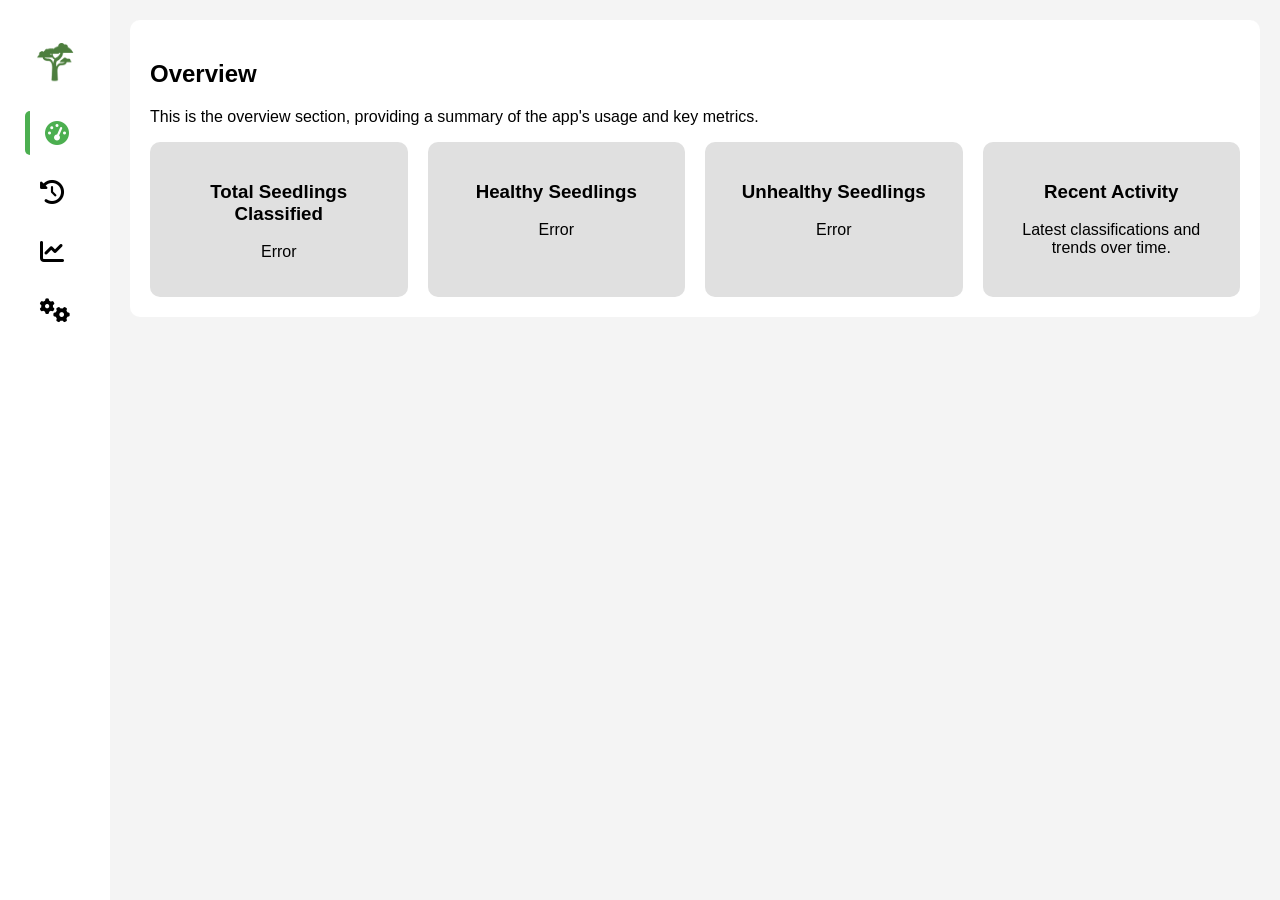
<file: views/dashboard.html>
<!DOCTYPE html>
<html lang="en">
<head>
    <meta charset="UTF-8">
    <meta name="viewport" content="width=device-width, initial-scale=1.0">
    <title>Dashboard</title>
    <link rel="stylesheet" href="../public/css/dsstyles.css">
    <!-- Add Font Awesome for icons -->
    <link rel="stylesheet" href="https://cdnjs.cloudflare.com/ajax/libs/font-awesome/6.0.0-beta3/css/all.min.css">
</head>
<body>
    <div class="sidebar">
        <div class="logo" id="logo">
            <!-- Logo image -->
            <img src="..//assets/images/logo-no-background.png" alt="TREENSE Logo" class="logo-img">
            <!-- TREENSE Text -->
            <h2 class="logo-text">TREENSE</h2>
        </div>
        <a href="dashboard.html" id="dashboard-link"><i class="fas fa-tachometer-alt"></i><span class="link-text">Overview</span></a>
        <a href="history.html" id="history-link"><i class="fas fa-history"></i><span class="link-text">History</span></a>
        <a href="analytics.html" id="analytics-link"><i class="fas fa-chart-line"></i><span class="link-text">Analytics</span></a>
        <a href="settings.html" id="settings-link"><i class="fas fa-cogs"></i><span class="link-text">Profile</span></a>
    </div>
    <div class="content">
        <div id="overview" class="section active">
            <h2>Overview</h2>
            <p>This is the overview section, providing a summary of the app's usage and key metrics.</p>
            <div class="stats">
                <div class="stat">
                    <h3>Total Seedlings Classified</h3>
                    <p id="total-seedlings">Loading...</p>
                </div>
                <div class="stat">
                    <h3>Healthy Seedlings</h3>
                    <p id="healthy-seedlings">Loading...</p>
                </div>
                <div class="stat">
                    <h3>Unhealthy Seedlings</h3>
                    <p id="unhealthy-seedlings">Loading...</p>
                </div>
                <div class="stat">
                    <h3>Recent Activity</h3>
                    <p>Latest classifications and trends over time.</p>
                </div>
            </div>
        </div>
    </div>
    <script src="../public/js/dash.js"></script>
    <script>
        document.addEventListener("DOMContentLoaded", function () {
            // Get the current page URL
            const currentPage = window.location.pathname.split("/").pop();
    
            // List of page links
            const links = {
                "dashboard.html": "dashboard-link",
                "history.html": "history-link",
                "analytics.html": "analytics-link",
                "settings.html": "settings-link"
            };
    
            // Find the corresponding link and add the 'active' class
            if (links[currentPage]) {
                document.getElementById(links[currentPage]).classList.add("active");
            }
        });
    </script>
    
</body>
</html>
</file>
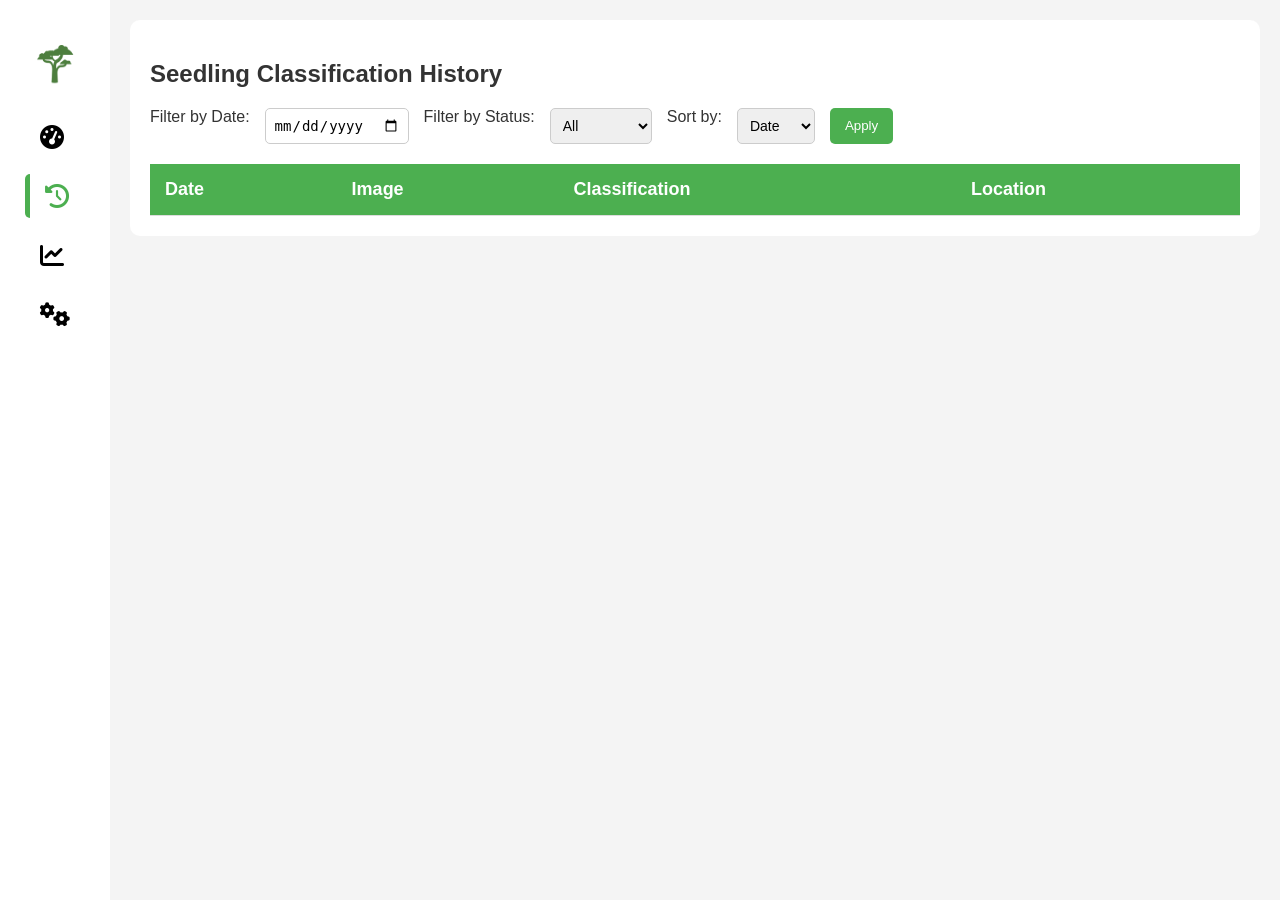
<file: views/history.html>
<!DOCTYPE html>
<html lang="en">
<head>
    <meta charset="UTF-8">
    <meta name="viewport" content="width=device-width, initial-scale=1.0">
    <title>History</title>
    <link rel="stylesheet" href="../public/css/dsstyles.css">
    <link rel="stylesheet" href="../public/css/hstyles.css">
    <!-- Add Font Awesome for icons -->
    <link rel="stylesheet" href="https://cdnjs.cloudflare.com/ajax/libs/font-awesome/6.0.0-beta3/css/all.min.css">
</head>
<body>
    <div class="sidebar">
        <div class="logo" id="logo">
            <!-- Logo image -->
            <img src="..//assets/images/logo-no-background.png" alt="TREENSE Logo" class="logo-img">
            <!-- TREENSE Text -->
            <h2 class="logo-text">TREENSE</h2>
        </div>
        <a href="dashboard.html" id="dashboard-link"><i class="fas fa-tachometer-alt"></i><span class="link-text">Overview</span></a>
        <a href="history.html" id="history-link"><i class="fas fa-history"></i><span class="link-text">History</span></a>
        <a href="analytics.html" id="analytics-link"><i class="fas fa-chart-line"></i><span class="link-text">Analytics</span></a>
        <a href="settings.html" id="settings-link"><i class="fas fa-cogs"></i><span class="link-text">Profile</span></a>
    </div>
    <div class="content">
        <div id="history" class="section active">
            <h2>Seedling Classification History</h2>
            <div class="filters">
                <label for="filter-date">Filter by Date:</label>
                <input type="date" id="filter-date">
                <label for="filter-status">Filter by Status:</label>
                <select id="filter-status">
                    <option value="all">All</option>
                    <option value="healthy">Healthy</option>
                    <option value="unhealthy">Unhealthy</option>
                </select>
                <label for="sort-options">Sort by:</label>
                <select id="sort-options">
                    <option value="date">Date</option>
                    <option value="status">Status</option>
                </select>
                <button onclick="applyFilters()">Apply</button>
            </div>
            <div class="history-list">
                <table>
                    <thead>
                        <tr>
                            <th>Date</th>
                            <th>Image</th>
                            <th>Classification</th>
                            <th>Location</th>
                        </tr>
                    </thead>
                    <tbody id="history-table-body">
                        <!-- Data will be inserted here by JavaScript -->
                    </tbody>
                </table>
            </div>
        </div>
    </div>
    <script src="../public/js/history.js"></script>
    <script>
        document.addEventListener("DOMContentLoaded", function () {
            // Get the current page URL
            const currentPage = window.location.pathname.split("/").pop();
    
            // List of page links
            const links = {
                "dashboard.html": "dashboard-link",
                "history.html": "history-link",
                "analytics.html": "analytics-link",
                "settings.html": "settings-link"
            };
    
            // Find the corresponding link and add the 'active' class
            if (links[currentPage]) {
                document.getElementById(links[currentPage]).classList.add("active");
            }
        });
    </script>
</body>
</html>
</file>
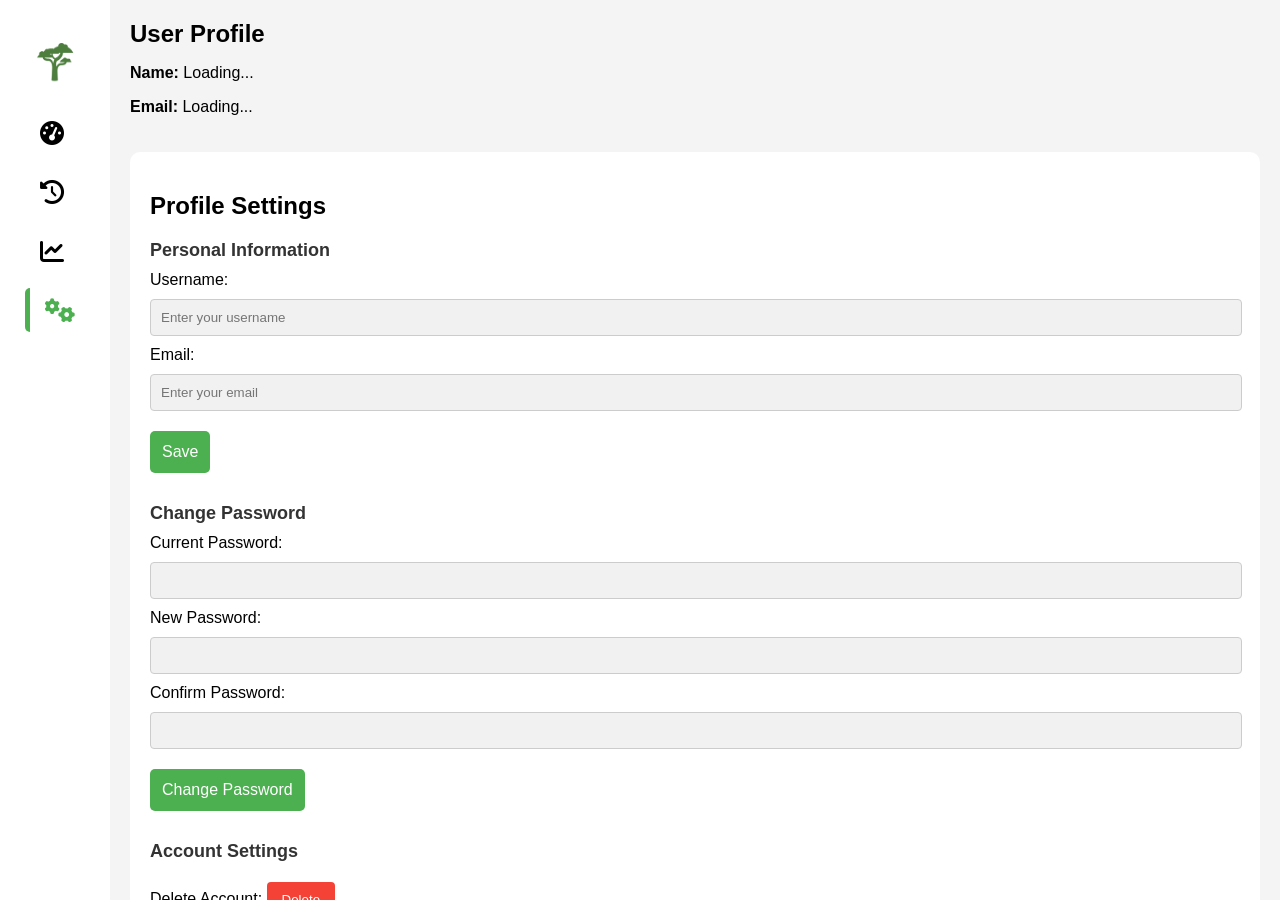
<file: views/settings.html>
<!DOCTYPE html>
<html lang="en">
<head>
    <meta charset="UTF-8">
    <meta name="viewport" content="width=device-width, initial-scale=1.0">
    <title>Profile Settings</title>
    <link rel="stylesheet" href="../public/css/dsstyles.css">
    <link rel="stylesheet" href="../public/css/settings.css">
    <!-- Add Font Awesome for icons -->
    <link rel="stylesheet" href="https://cdnjs.cloudflare.com/ajax/libs/font-awesome/6.0.0-beta3/css/all.min.css">
</head>
<body>
    <div class="sidebar">
        <div class="logo" id="logo">
            <!-- Logo image -->
            <img src="..//assets/images/logo-no-background.png" alt="TREENSE Logo" class="logo-img">
            <!-- TREENSE Text -->
            <h2 class="logo-text">TREENSE</h2>
        </div>
        <a href="dashboard.html" id="dashboard-link"><i class="fas fa-tachometer-alt"></i><span class="link-text">Overview</span></a>
        <a href="history.html" id="history-link"><i class="fas fa-history"></i><span class="link-text">History</span></a>
        <a href="analytics.html" id="analytics-link"><i class="fas fa-chart-line"></i><span class="link-text">Analytics</span></a>
        <a href="settings.html" id="settings-link"><i class="fas fa-cogs"></i><span class="link-text">Profile</span></a>
    </div>
    <div class="content">
        <div class="profile-header">
            <!-- <div class="profile-avatar-upload">
                <img id="profile-avatar" class="profile-avatar" src="path/to/default-avatar.jpg" alt="Profile Picture">
                <input type="file" id="avatar-upload" accept="image/*">
                <label for="avatar-upload">Change Avatar</label>
            </div> -->
            <div class="profile-info">
                <h2>User Profile</h2>
                <p><strong>Name:</strong> <span id="user-name">Loading...</span></p>
                <p><strong>Email:</strong> <span id="user-email">Loading...</span></p>
            </div>
        </div>
    
        <div id="profile" class="section active">
            <h2>Profile Settings</h2>
            <div class="profile-section">
                <h3>Personal Information</h3>
                <label for="username">Username:</label>
                <input type="text" id="username" name="username" autocomplete="username" placeholder="Enter your username">
                <label for="email">Email:</label>
                <input type="email" id="email" name="email" autocomplete="email" placeholder="Enter your email">
                <button id="save-personal-info-btn">Save</button>
            </div>
            <div class="profile-section">
                <h3>Change Password</h3>
                <label for="current-password">Current Password:</label>
                <input type="password" id="current-password">
                <label for="new-password">New Password:</label>
                <input type="password" id="new-password">
                <label for="confirm-password">Confirm Password:</label>
                <input type="password" id="confirm-password">
                <button id="change-password-btn">Change Password</button>
            </div>
            <div class="profile-section">
                <h3>Account Settings</h3>
                <label for="delete-account">Delete Account:</label>
                <button id="delete-account-btn">Delete</button>
            </div>
        </div>
    </div>
    
    <script src="../public/js/settings.js"></script>
    <script>
        document.addEventListener("DOMContentLoaded", function () {
            // Get the current page URL
            const currentPage = window.location.pathname.split("/").pop();
    
            // List of page links
            const links = {
                "dashboard.html": "dashboard-link",
                "history.html": "history-link",
                "analytics.html": "analytics-link",
                "settings.html": "settings-link"
            };
    
            // Find the corresponding link and add the 'active' class
            if (links[currentPage]) {
                document.getElementById(links[currentPage]).classList.add("active");
            }
        });
    </script>
</body>
</html>
</file>
<file: public/css/dsstyles.css>
body {
  font-family: Arial, sans-serif;
  margin: 0;
  padding: 0;
  display: flex;
  height: 100vh;
  overflow: hidden;
}

.sidebar {
  width: 80px; /* Collapsed width for icon-only mode */
  background-color: #fff;
  color: #000;
  display: flex;
  flex-direction: column;
  padding: 15px;
  transition: width 0.3s ease;
}

.sidebar:hover {
  width: 250px; /* Expanded width when hovered */
}

.sidebar a {
  color: #000;
  text-decoration: none;
  margin-bottom: 15px;
  margin-left: 10px;
  padding: 10px;
  border-radius: 5px;
  cursor: pointer;
  display: flex;
  align-items: center;
  transition: background-color 0.3s ease;
}

.sidebar a:hover {
  background-color: #f0f0f0; /* Subtle hover effect */
}

.sidebar a .link-text {
  margin-left: 10px;
  opacity: 0; /* Hide text initially */
  transition: opacity 0.3s ease;
}

.sidebar:hover a .link-text {
  opacity: 1; /* Show text when sidebar is expanded */
}

/* Style for logo and text */
.sidebar .logo {
  display: flex;
  align-items: center;
  justify-content: flex-start; /* Align logo and text horizontally */
  padding-top: 20px;
  margin-bottom: 20px;
  transition: all 0.3s ease; /* Smooth transition */
}

.sidebar .logo-img {
  padding-left: 20px;
  width: 40px; /* Set logo size */
  height: 40px; /* Maintain a square aspect ratio */
  transition: opacity 0.3s ease, transform 0.3s ease;
}

.sidebar .logo-text {
  font-size: 20px;
  font-weight: bold;
  color: #000;
  margin-left: 10px; /* Add space between logo and text */
  opacity: 0; /* Hide text initially */
  transition: opacity 0.3s ease, transform 0.3s ease;
  transform: translateX(-20px); /* Slide text to the left */
}

/* On hover, show logo-text next to logo and apply animation */
.sidebar:hover .logo-text {
  opacity: 1; /* Show text */
  transform: translateX(0); /* Slide text into place */
}

.sidebar:hover .logo-img {
  opacity: 1; /* Keep the logo visible */
  transform: scale(1.1); /* Slight zoom effect for emphasis */
}

.sidebar a i {
  font-size: 24px; /* Set the icon size to match the logo */
  margin-right: 10px;
  padding-left: 5px;
}

/* Active link styling */
.sidebar a.active {
  border-left: 5px solid #4CAF50; /* Green line on the left */
  background-color: transparent; /* No background */
  color: #4CAF50; /* Optional: change text color */
  font-weight: bold; /* Optional: make the text bold */
}

.sidebar a.active i {
  color: #4CAF50; /* Change icon color when active */
}

.content {
  flex: 1;
  background-color: #f4f4f4;
  padding: 20px;
  overflow-y: auto;
}

.section {
  background-color: #fff;
  padding: 20px;
  border-radius: 10px;
  margin-bottom: 20px;
}

.stats { 
  display: flex; 
  flex-wrap: wrap; 
  gap: 20px; 
} 

.stat { 
  background-color: #e0e0e0; 
  padding: 20px; 
  border-radius: 10px; 
  flex: 1; 
  min-width: 200px; 
  text-align: center; 
}
</file>
<file: public/css/hstyles.css>
/* General Styles for History Page */
body {
    font-family: Arial, sans-serif;
    margin: 0;
    padding: 0;
    display: flex;
    height: 100vh;
  }
  
  .content {
    flex: 1;
    background-color: #f4f4f4;
    padding: 20px;
    overflow-y: auto;
  }
  
  /* History Section */
  #history {
    background-color: #fff;
    padding: 20px;
    border-radius: 10px;
    margin-bottom: 20px;
  }
  
  h2 {
    font-size: 24px;
    margin-bottom: 20px;
    color: #333;
    font-weight: bold;
  }
  
  /* Filters Section */
  .filters {
    display: flex;
    flex-wrap: wrap;
    gap: 15px;
    margin-bottom: 20px;
  }
  
  .filters label {
    font-size: 16px;
    color: #333;
  }
  
  .filters input,
  .filters select {
    padding: 8px;
    font-size: 14px;
    border-radius: 5px;
    border: 1px solid #ccc;
  }
  
  .filters button {
    padding: 10px 15px;
    background-color: #4CAF50;
    color: white;
    border: none;
    border-radius: 5px;
    cursor: pointer;
    transition: background-color 0.3s ease;
  }
  
  .filters button:hover {
    background-color: #45a049;
  }
  
  /* Table Styling */
  .history-list table {
    width: 100%;
    border-collapse: collapse;
  }
  
  .history-list th,
  .history-list td {
    padding: 15px;
    text-align: left;
    border-bottom: 1px solid #ddd;
  }
  
  .history-list th {
    background-color: #4CAF50;
    color: white;
    font-size: 18px;
  }
  
  .history-list td {
    font-size: 16px;
  }
  
  .history-list td img {
    width: 50px;
    height: 50px;
    object-fit: cover;
    border-radius: 5px;
  }
  
  .history-list tr:hover {
    background-color: #f9f9f9;
  }
  
  /* Media Queries for Responsiveness */
  @media (max-width: 768px) {
    .filters {
      flex-direction: column;
    }
  
    .filters button {
      margin-top: 10px;
    }
  
    .history-list table th, .history-list table td {
      padding: 10px;
    }
  }
</file>
<file: public/css/settings.css>
/* Basic styles for the settings page */
/* body {
  font-family: Arial, sans-serif;
  background-color: #f9f9f9;
  margin: 0;
  padding: 20px;
} */

.settings-container {
  max-width: 600px;
  margin: 0 auto;
  background: #fff;
  padding: 20px;
  border-radius: 8px;
  box-shadow: 0 2px 4px rgba(0, 0, 0, 0.1);
}

.profile-header {
  display: flex;
  align-items: center;
  margin-bottom: 20px;
}

.profile-avatar {
  width: 100px;
  height: 100px;
  border-radius: 50%;
  margin-right: 20px;
}

.profile-info h2 {
  margin: 0;
}

/* Style for personal info section */
.personal-info,
.change-name,
.actions {
  margin: 20px 0;
}

input[type="text"],
input[type="email"],
input[type="password"] {
  width: 100%;
  padding: 10px;
  margin-top: 10px;
  margin-bottom: 10px;
  border: 1px solid #ccc;
  border-radius: 4px;
  background-color: #f1f1f1; /* Light background for the input fields */
}

button {
  background-color: #4CAF50;
  color: white;
  padding: 10px 15px;
  border: none;
  border-radius: 4px;
  cursor: pointer;
  margin-top: 10px;
}

button:hover {
  background-color: #45a049;
  
}

#delete-account-btn {
  background-color: #f44336;
}

#delete-account-btn:hover {
  background-color: #d32f2f;
}

/* Section Headers */
.profile-section h3 {
  font-size: 18px;
  margin-bottom: 10px;
  font-weight: bold;
  color: #333;
}

/* Add spacing between sections */
.profile-section {
  margin-bottom: 30px;
  margin-right: 20px;
}

/* Styling for save and change password buttons */
#save-personal-info-btn,
#change-password-btn {
  padding: 12px;
  font-size: 16px;
  border-radius: 5px;
}

#save-personal-info-btn {
  background-color: #4CAF50; /* Blue color */
}

#save-personal-info-btn:hover {
  background-color: #4CAF50;
}

#change-password-btn {
  background-color: #4CAF50; /* Green color */
}

#change-password-btn:hover {
  background-color: #45a049;
}

/* Add profile image upload button */
.profile-avatar-upload {
  position: relative;
}

.profile-avatar-upload input[type="file"] {
  position: absolute;
  top: 0;
  left: 0;
  opacity: 0;
  cursor: pointer;
}

.profile-avatar-upload label {
  background-color: #4CAF50;
  color: white;
  padding: 8px 16px;
  border-radius: 4px;
  cursor: pointer;
}

.profile-avatar-upload label:hover {
  background-color: #45a049;
}

/* Responsive Design */
@media (max-width: 768px) {
  .settings-container {
    padding: 15px;
    margin: 0 10px;
  }

  input[type="text"],
  input[type="email"],
  input[type="password"] {
    padding: 8px;
  }

  button {
    padding: 12px;
  }
}
</file>
